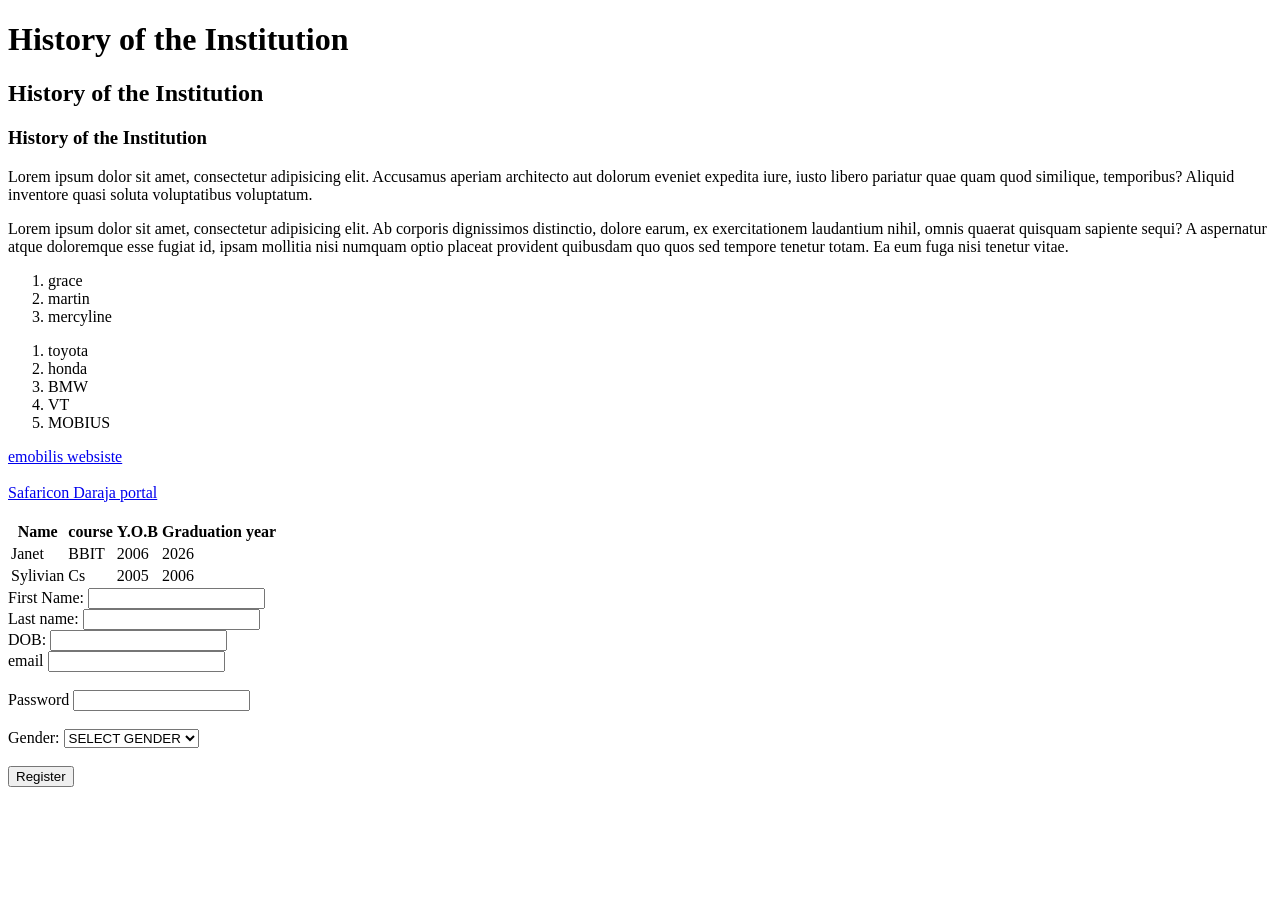
<file: index.html>
<!DOCTYPE html>
<html lang="en" xmlns:https="http://www.w3.org/1999/xhtml">
<head>
    <meta charset="UTF-8">
    <title>home-my school website</title>
</head>
<body>
<h1>History of the Institution</h1>
<h2>History of the Institution</h2>
<h3>History of the Institution</h3>
<p>Lorem ipsum dolor sit amet, consectetur adipisicing elit. Accusamus aperiam architecto aut dolorum eveniet expedita iure, iusto libero pariatur quae quam quod similique, temporibus? Aliquid inventore quasi soluta voluptatibus voluptatum.</p>
<p>Lorem ipsum dolor sit amet, consectetur adipisicing elit. Ab corporis dignissimos distinctio, dolore earum, ex exercitationem laudantium nihil, omnis quaerat quisquam sapiente sequi? A aspernatur atque doloremque esse fugiat id, ipsam mollitia nisi numquam optio placeat provident quibusdam quo quos sed tempore tenetur totam. Ea eum fuga nisi tenetur vitae.</p>

<ol>
<li>grace</li>
<li>martin</li>
<li>mercyline</li>
</ol>
<ol>
    <li>toyota</li>
    <li>honda</li>
    <li>BMW</li>
    <li>VT</li>
    <li>MOBIUS</li>
</ol>
<a href="https://emobilis.ac.ke/"target ="">emobilis websiste</a>
<br><br>
<a href="https://developer.safaricom.co.ke/">Safaricon Daraja portal</a>
<br><br>
<table>
   <thead>
   <tr>

       <th>Name</th>
       <th>course</th>
       <th>Y.O.B</th>
       <th>Graduation year</th>
   </tr>
   </thead>
    <tbody>
    <tr>
        <td>Janet</td>
        <td>BBIT</td>
        <td>2006</td>
        <td>2026</td>
        </tr>

    <tr>
        <td>Sylivian</td>
        <td>Cs</td>
        <td>2005</td>
        <td>2006</td>

    </tr>
    </tbody>
</table>

<form action="">
    <label for="firstname">First Name:</label>
    <input type="text" id="firstname" name="firstname">
      <br>
    <label for="lastname">Last name:</label>
     <input type="text" id="lastname" name="lastname">
      <br>
    <label for="date">DOB:</label>
    <input type="text" id="date" name="date">
    <br>
    <label for="email">email</label>
     <input type="text" id="email" name="email">
    <br><br>
       <label for="password">Password</label>
     <input type="text" id="password" name="password">
        <br><br>
        <label for="gender">Gender:</label>
        <select name="gender" id="gender">
        <option Value=""> SELECT GENDER </option>
            <option value="female">female</option>
            <option value="other">other</option>
            <option value="male">male</option>
        </select>
        <br><br>
        <button type="submit">Register</button>

</form>
</body>
</html>
</file>
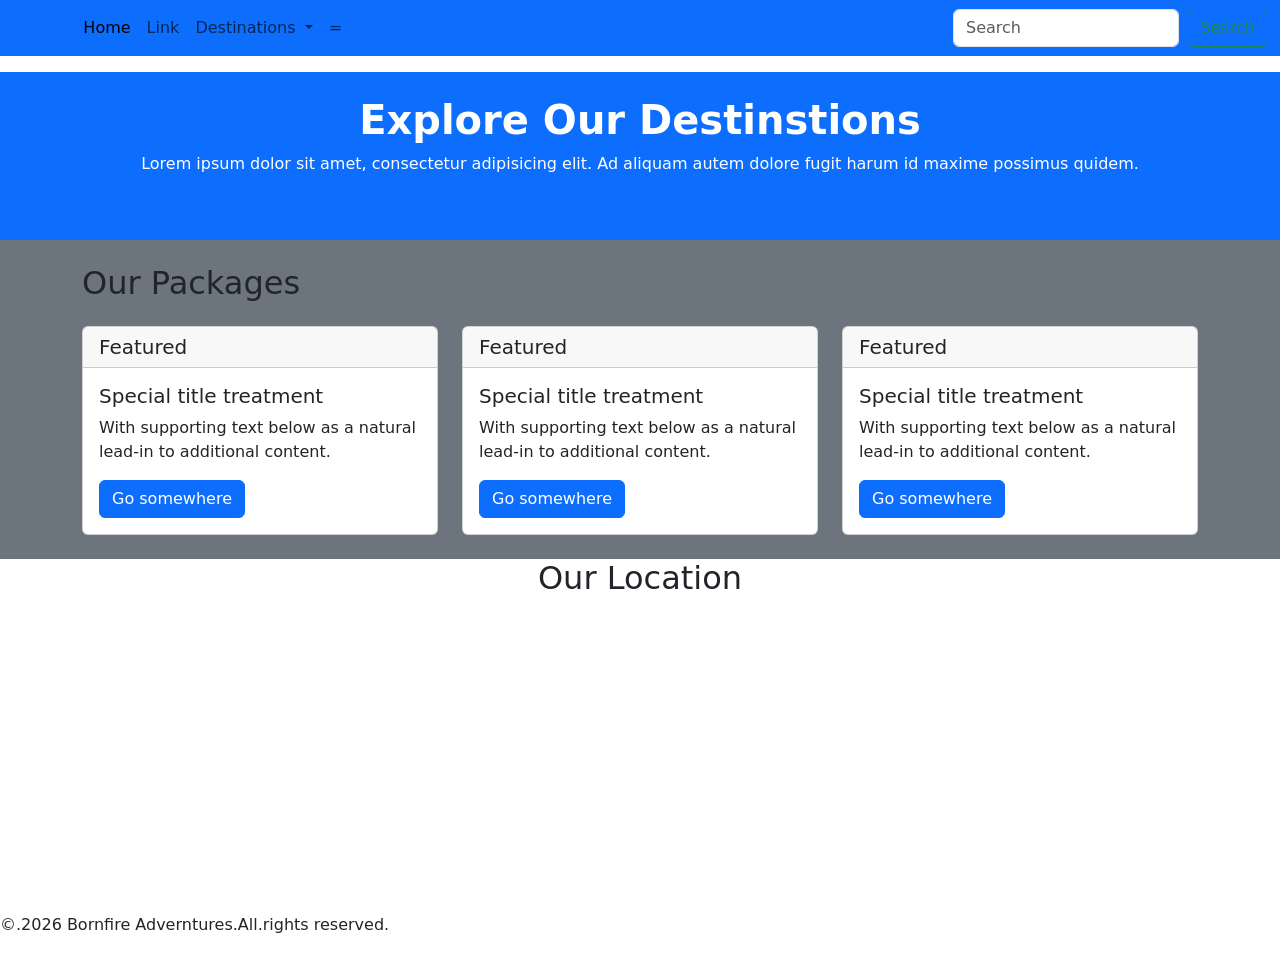
<file: bootstrap.html>
<!doctype html>
<html lang="en">
<head>
    <meta charset="UTF-8">
    <meta name="viewport"
          content="width=device-width, user-scalable=no, initial-scale=1.0, maximum-scale=1.0, minimum-scale=1.0">
    <meta http-equiv="X-UA-Compatible" content="ie=edge">
    <title>Bornfire</title>
    <link rel="stylesheet" href="https://cdn.jsdelivr.net/npm/bootstrap@5.3.8/dist/css/bootstrap.min.css">
</head>
<body>
    <nav class="navbar navbar-expand-lg bg-primary">
  <div class="container-fluid">
  <a href="#">Bornfire</a>
    <button class="navbar-toggler" type="button" data-bs-toggle="collapse" data-bs-target="#navbarSupportedContent" aria-controls="navbarSupportedContent" aria-expanded="false" aria-label="Toggle navigation">
      <span class="navbar-toggler-icon"></span>
    </button>
    <div class="collapse navbar-collapse" id="navbarSupportedContent">
      <ul class="navbar-nav me-auto mb-2 mb-lg-0">
        <li class="nav-item">
          <a class="nav-link active" aria-current="About" href="home.html">Home</a>
        </li>
        <li class="nav-item">
          <a class="nav-link" href="index.html">Link</a>
        </li>
        <li class="nav-item dropdown">
          <a class="nav-link dropdown-toggle" href="home.html" role="button" data-bs-toggle="dropdown" aria-expanded="false">
            Destinations
          </a>
          <ul class="dropdown-menu">
            <li><a class="dropdown-item" href="#">Uhuru Park</a></li>
            <li><a class="dropdown-item" href="#">Zanzibar</a></li>
            <li><hr class="dropdown-divider"></li>
            <li><a class="dropdown-item" href="#">Masai Mara</a></li>
          </ul>
        </li>
        <li class="nav-item">
          <a class="nav-link " href="contact.html" >=</a>
        </li>
      </ul>
      <form class="d-flex" role="search">
        <input class="form-control me-2" type="search" placeholder="Search" aria-label="Search"/>
        <button class="btn btn-outline-success" type="submit">Search</button>
      </form>
    </div>
  </div>
</nav>

<!--Hero section-->
    <section class="bg-primary text-center mt-3 text-white py-4">
        <div class="container">
            <h1 class="fw-bold">Explore Our Destinstions</h1>
            <p>Lorem ipsum dolor sit amet, consectetur adipisicing elit. Ad aliquam autem dolore fugit harum id maxime possimus quidem.</p>
            <a href="" class=""btn btn-warning>Explore More...</a>
        </div>
    </section>

 <!--   Main section-->
<section class="bg-secondary py-4">
    <div class="container">
        <h2 class="text-center.center-white mb-4">Our Packages</h2>
        <div class="row">
        <div class="col-md-4"><div class="card">
  <h5 class="card-header">Featured</h5>
  <div class="card-body">
    <h5 class="card-title">Special title treatment</h5>
    <p class="card-text">With supporting text below as a natural lead-in to additional content.</p>
    <a href="#" class="btn btn-primary">Go somewhere</a>
  </div>
</div></div>
        <div class="col-md-4"><div class="card">
  <h5 class="card-header">Featured</h5>
  <div class="card-body">
    <h5 class="card-title">Special title treatment</h5>
    <p class="card-text">With supporting text below as a natural lead-in to additional content.</p>
    <a href="#" class="btn btn-primary">Go somewhere</a>
  </div>
</div></div>
        <div class="col-md-4"><div class="card">
  <h5 class="card-header">Featured</h5>
  <div class="card-body">
    <h5 class="card-title">Special title treatment</h5>
    <p class="card-text">With supporting text below as a natural lead-in to additional content.</p>
    <a href="#" class="btn btn-primary">Go somewhere</a>
  </div>
</div></div>
        </div>

    </div>
</section>

   <!-- Google Maps-->
    <section class="cointainer text-center">
        <div>
            <h2>Our Location</h2>
            <iframe src="https://www.google.com/maps/embed?pb=!1m18!1m12!1m3!1d3723.961979612082!2d36.79814067464117!3d-1.2647554356022765!2m3!1f0!2f0!3f0!3m2!1i1024!2i768!4f13.1!3m3!1m2!1s0x182f1741d28f6777%3A0xc89ebb559b0da912!2seMobilis%20Technology%20Training%20Institute!5e1!3m2!1sen!2ske!4v1792060315584!5m2!1sen!2ske" width="100%" height="300" style="border:0;" allowfullscreen="" loading="lazy" referrerpolicy="strict-origin-when-cross-origin"></iframe>
        </div>
    </section>
    <footer>
<!--        <footer> class="bg-primary text-white-center.py-5">-->
    <p>&copy;.2026 Bornfire Adverntures.All.rights reserved.</p>
    </footer>

    <!--<script.src>="https://cdn.jsdelivr.net/npm/bootstrap@5.3.8/dist/js/bootstrap.bundle.min.js"></script.src>-->
</body>
</html>
</file>
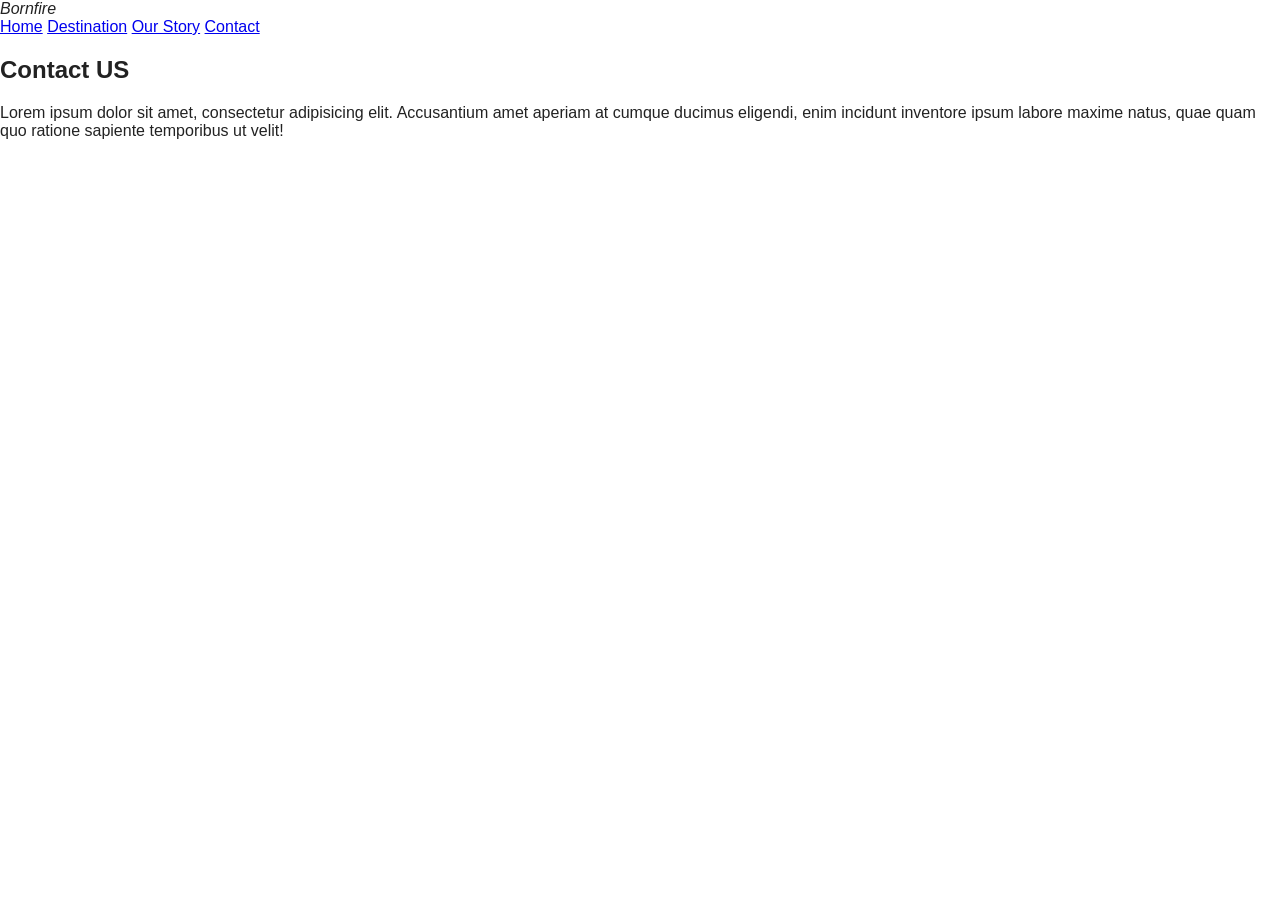
<file: contact.html>
<!DOCTYPE html>
<html lang="en">
<head>
    <meta charset="UTF-8">
    <meta name="viewport" content="width=device-width, initial-scale=1.0">
    <title>Contact Explore Nature</title>
    <link rel="stylesheet" href="styles.css">
</head>
<body>
    <!-- Navigation section -->
    <nav>
        <div class="logo"> <i>Bornfire</i> </div>
    <div>
            <a href="index.html">Home</a>
            <a href="index.html">Destination</a>
            <a href="contact.html">Our Story</a>
            <a href="contact.html">Contact</a>
        </div>
    </nav>
    <!-- Hero section -->
    <section class="hero-contact">
        <h1>Contact US</h1>
        <p>
            Lorem ipsum dolor sit amet, consectetur adipisicing elit.
            Accusantium amet aperiam at cumque ducimus eligendi, enim
            incidunt inventore ipsum labore maxime natus, quae quam quo
            ratione sapiente temporibus ut velit!
        </p>
    </section>

</body>
</html>
</file>
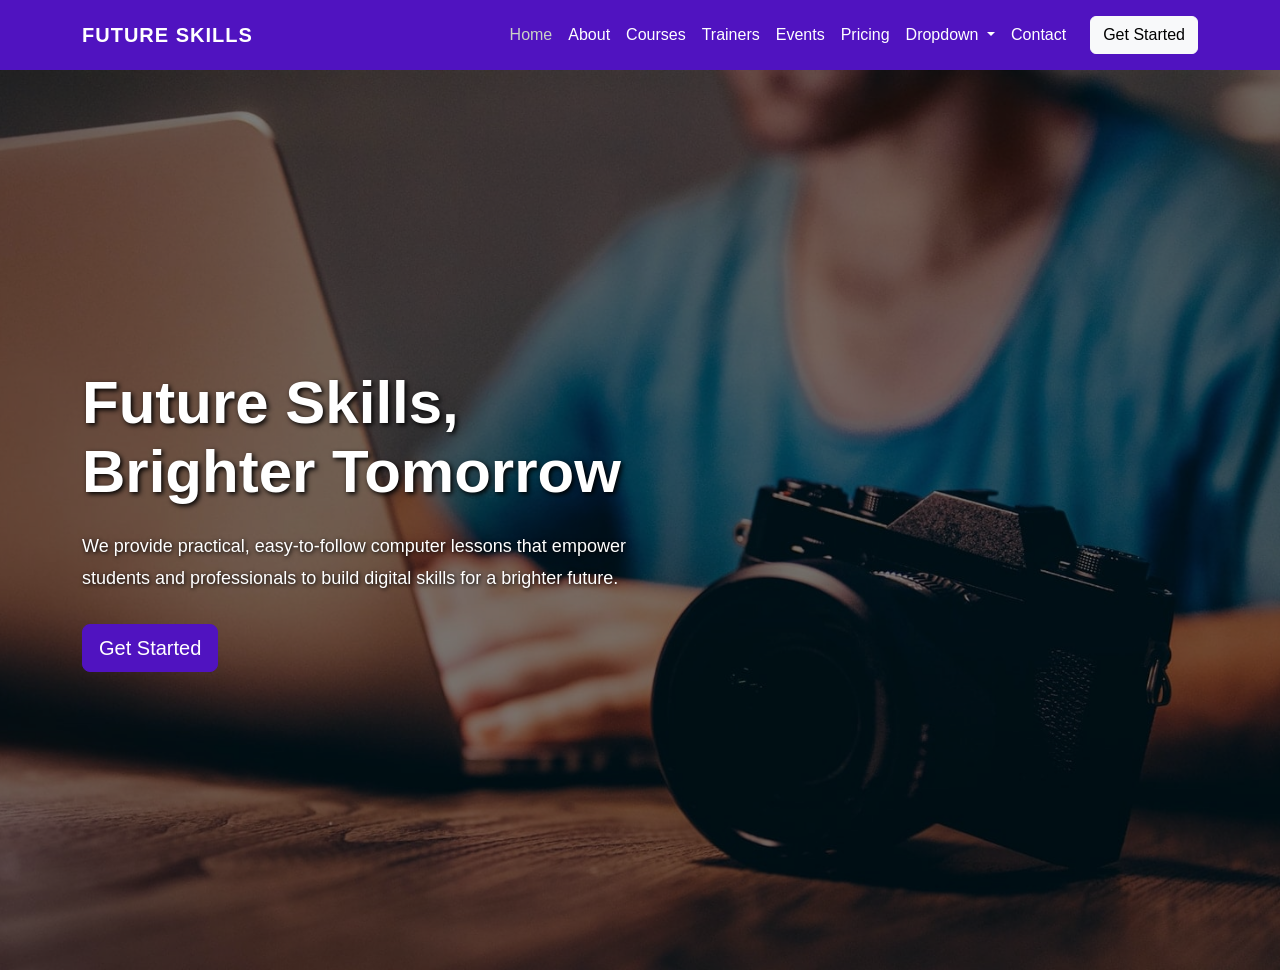
<file: future skills.html>
<!DOCTYPE html>
<html lang="en">
<head>
    <meta charset="UTF-8">
    <meta name="viewport" content="width=device-width, initial-scale=1.0">

    <title>Future Skills</title>

    <link
        href="https://cdn.jsdelivr.net/npm/bootstrap@5.3.8/dist/css/bootstrap.min.css"
        rel="stylesheet"
    >

    <link rel="stylesheet" href="styles.css">
</head>

<body>

<!-- Navigation bar -->
<nav class="navbar navbar-expand-lg navbar-dark">
    <div class="container">

        <a class="navbar-brand fw-bold" href="home.html">
            FUTURE SKILLS
        </a>

        <button
            class="navbar-toggler"
            type="button"
            data-bs-toggle="collapse"
            data-bs-target="#mainNavbar"
            aria-controls="mainNavbar"
            aria-expanded="false"
            aria-label="Toggle navigation"
        >
            <span class="navbar-toggler-icon"></span>
        </button>

        <div class="collapse navbar-collapse" id="mainNavbar">

            <ul class="navbar-nav ms-auto mb-2 mb-lg-0">

                <li class="nav-item">
                    <a class="nav-link active" href="">Home</a>
                </li>

                <li class="nav-item">
                    <a class="nav-link" href="#about">About</a>
                </li>

                <li class="nav-item">
                    <a class="nav-link" href="#courses">Courses</a>
                </li>

                <li class="nav-item">
                    <a class="nav-link" href="#trainers">Trainers</a>
                </li>

                <li class="nav-item">
                    <a class="nav-link" href="#events">Events</a>
                </li>

                <li class="nav-item">
                    <a class="nav-link" href="#pricing">Pricing</a>
                </li>

                <li class="nav-item dropdown">
                    <a
                        class="nav-link dropdown-toggle"
                        href="#"
                        role="button"
                        data-bs-toggle="dropdown"
                        aria-expanded="false"
                    >
                        Dropdown
                    </a>

                    <ul class="dropdown-menu">
                        <li>
                            <a class="dropdown-item" href="#courses">
                                Computer Packages
                            </a>
                        </li>
                        <li>
                            <a class="dropdown-item" href="#courses">
                                Microsoft Word
                            </a>
                        </li>
                        <li>
                            <a class="dropdown-item" href="#courses">
                                Microsoft Excel
                            </a>
                        </li>
                    </ul>
                </li>

                <li class="nav-item">
                    <a class="nav-link" href="#contact">Contact</a>
                </li>

            </ul>

            <a href="#courses" class="btn btn-light ms-lg-3">
                Get Started
            </a>

        </div>
    </div>
</nav>

<!-- Hero section with ONE image -->
<section class="hero">

    <img
        src="piv.jpg"
        alt="Students learning computer skills"
        class="hero-image"
    >

    <div class="hero-overlay"></div>

    <div class="container hero-container">
        <div class="hero-content">

            <h1>
                Future Skills,<br>
                Brighter Tomorrow
            </h1>

            <p>
                We provide practical, easy-to-follow computer lessons
                that empower students and professionals to build digital
                skills for a brighter future.
            </p>

            <a href="#courses" class="btn btn-primary btn-lg">
                Get Started
            </a>

        </div>
    </div>

</section>


<script src="https://cdn.jsdelivr.net/npm/bootstrap@5.3.8/dist/js/bootstrap.bundle.min.js"></script>

</body>
</html>
</file>
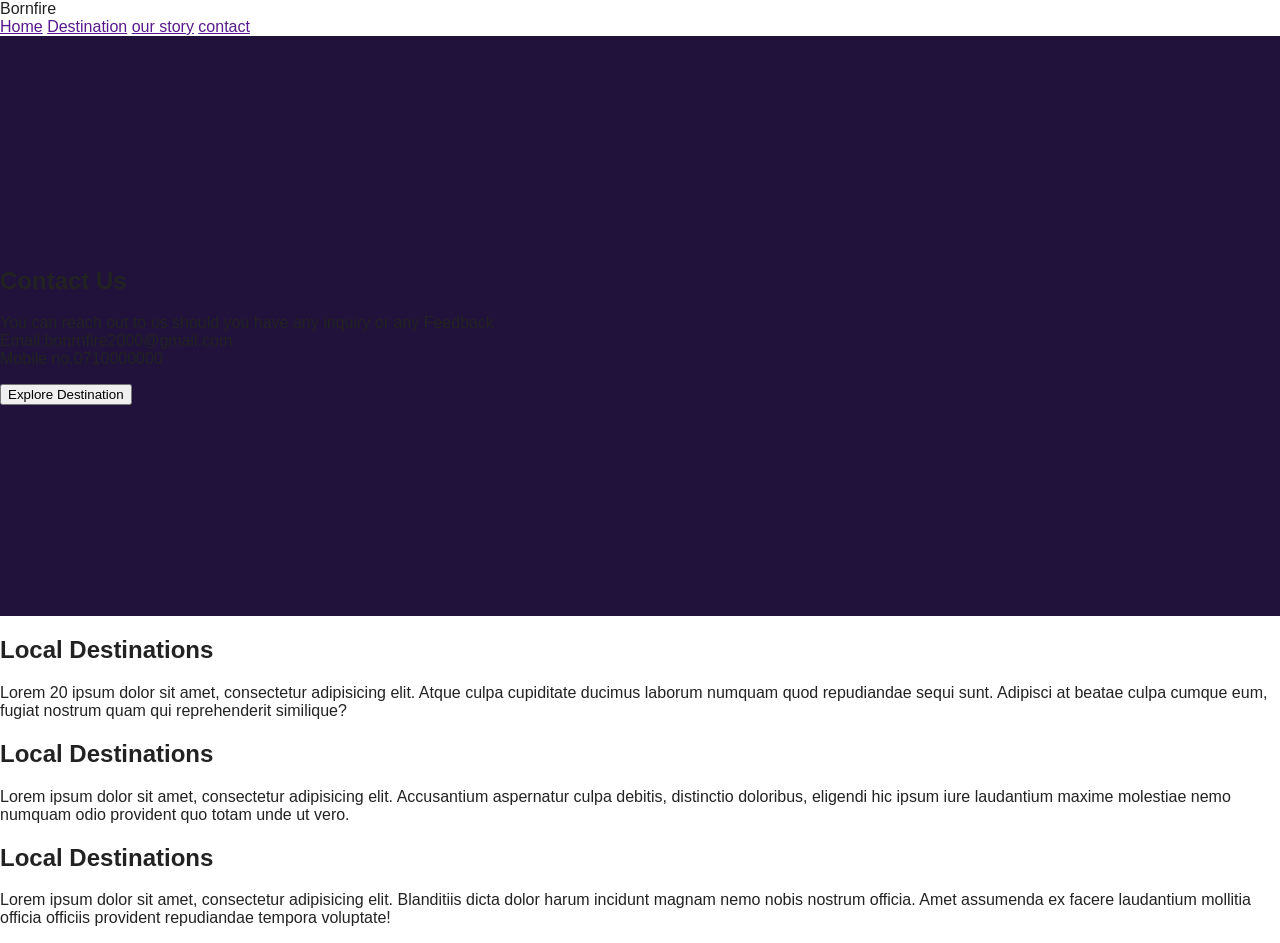
<file: home.html>
<!doctype html>
<html lang="en">
<head>
    <meta charset="UTF-8">
    <meta name="viewport"
          content="width=device-width, user-scalable=no, initial-scale=1.0, maximum-scale=1.0, minimum-scale=1.0">
    <meta http-equiv="X-UA-Compatible" content="ie=edge">
    <title>Bornfire Explore Nature</title>

    <link rel="stylesheet" href="/styles.css">
</head>
<body>
<!--Navigation section-->
      <nav>
      <div>Bornfire</div>
        <div>
            <a href="">Home</a>
            <a href="">Destination</a>
            <a href="">our story</a>
            <a href="">contact</a>
        </div>
      </nav>
<!--hero section-->
<section class="hero">
    <div>
        <h1> Contact Us</h1>
        <p>You can reach out to us  should you have any inquiry or any  Feedback <br>  Email:bonrnfire2000@gmail.com<br>Mobile no.0710000000</p>
        <button>Explore Destination</button>
    </div>
</section>
<section class="columns">
    <div class="column">
        <h2>Local Destinations</h2>
        <P>Lorem 20 ipsum dolor sit amet, consectetur adipisicing elit. Atque culpa cupiditate ducimus laborum numquam quod repudiandae sequi sunt. Adipisci at beatae culpa cumque eum, fugiat nostrum quam qui reprehenderit similique?</P>

    </div>
    <div class="column">
        <h2>Local Destinations</h2><p>Lorem ipsum dolor sit amet, consectetur adipisicing elit. Accusantium aspernatur culpa debitis, distinctio doloribus, eligendi hic ipsum iure laudantium maxime molestiae nemo numquam odio provident quo totam unde ut vero.</p>
</div>
      <div class="column">
          <h2>Local Destinations</h2>
          <p>Lorem ipsum dolor sit amet, consectetur adipisicing elit. Blanditiis dicta dolor harum incidunt magnam nemo nobis nostrum officia. Amet assumenda ex facere laudantium mollitia officia officiis provident repudiandae tempora voluptate!</p>
  </div>

 </section>

</body>
</html>
</file>
<file: styles.css>
/* General styles */
* {
    box-sizing: border-box;
}

body {
    margin: 0;
    font-family: Arial, Helvetica, sans-serif;
    color: #222;
}

/* Navigation bar */
.navbar {
    background-color: #5013c0;
    padding: 15px 25px;
}

.navbar-brand {
    color: white;
    letter-spacing: 1px;
}

.navbar .nav-link {
    color: white;
    transition: color 0.3s ease;
}

.navbar .nav-link:hover,
.navbar .nav-link.active {
    color: #cad2c5;
}

.navbar .dropdown-menu {
    border: none;
    border-radius: 8px;
}

/* Hero section */
.hero {
    position: relative;
    min-height: 580px;
    display: flex;
    align-items: center;
    overflow: hidden;
    background-color: #20123a;
}

/* The ONE image */
.hero-image {
    position: absolute;
    inset: 0;
    width: 100%;
    height: 100%;
    object-fit: cover;
    object-position: center;
}

/* Dark overlay makes text readable */
.hero-overlay {
    position: absolute;
    position: absolute;
    top: 0;
    left: 0;
    width: 100%;
    height: 100%;
    background: rgba(0, 0, 0, 0.5);
    z-index: 1;

}

.hero-container {
    position: relative;
    z-index: 2;
    min-height: 100vh;
    display: flex;
    align-items: center;
}

.hero-content {
    max-width: 650px;
    color: white;
}

.hero-content h1 {
    font-size: clamp(36px, 5vw, 60px);
    font-weight: 700;
    line-height: 1.15;
    margin-bottom: 24px;
    text-shadow: 2px 2px 5px black;
}

.hero-content p {
    max-width: 570px;
    font-size: 18px;
    line-height: 1.8;
    margin-bottom: 30px;
    text-shadow: 1px 1px 4px black;
}

.hero-content .btn-primary {
    background-color: #5013c0;
    border-color: #5013c0;
}

.hero-content .btn-primary:hover {
    background-color: #3d0b98;
    border-color: #3d0b98;
}

/* Content sections */
.info-section {
    padding: 55px 20px;
    text-align: center;
}

.info-section h2 {
    color: #5013c0;
    font-weight: bold;
    margin-bottom: 15px;
}

.info-section p {
    max-width: 700px;
    margin: 0 auto;
    line-height: 1.7;
}

/* Footer */
.footer {
    background-color: #5013c0;
    color: white;
    text-align: center;
    padding: 20px;
}

.footer p {
    margin: 0;
}

/* Mobile screens */
@media (max-width: 768px) {
    .navbar {
        padding: 12px 16px;
    }

    .hero {
        min-height: 520px;
    }

    .hero-container {
        padding-top: 60px;
        padding-bottom: 60px;
    }

    .hero-content p {
        font-size: 16px;
    }

    .hero-overlay {
        background: rgba(20, 10, 40, 0.72);
    }
}
</file>
